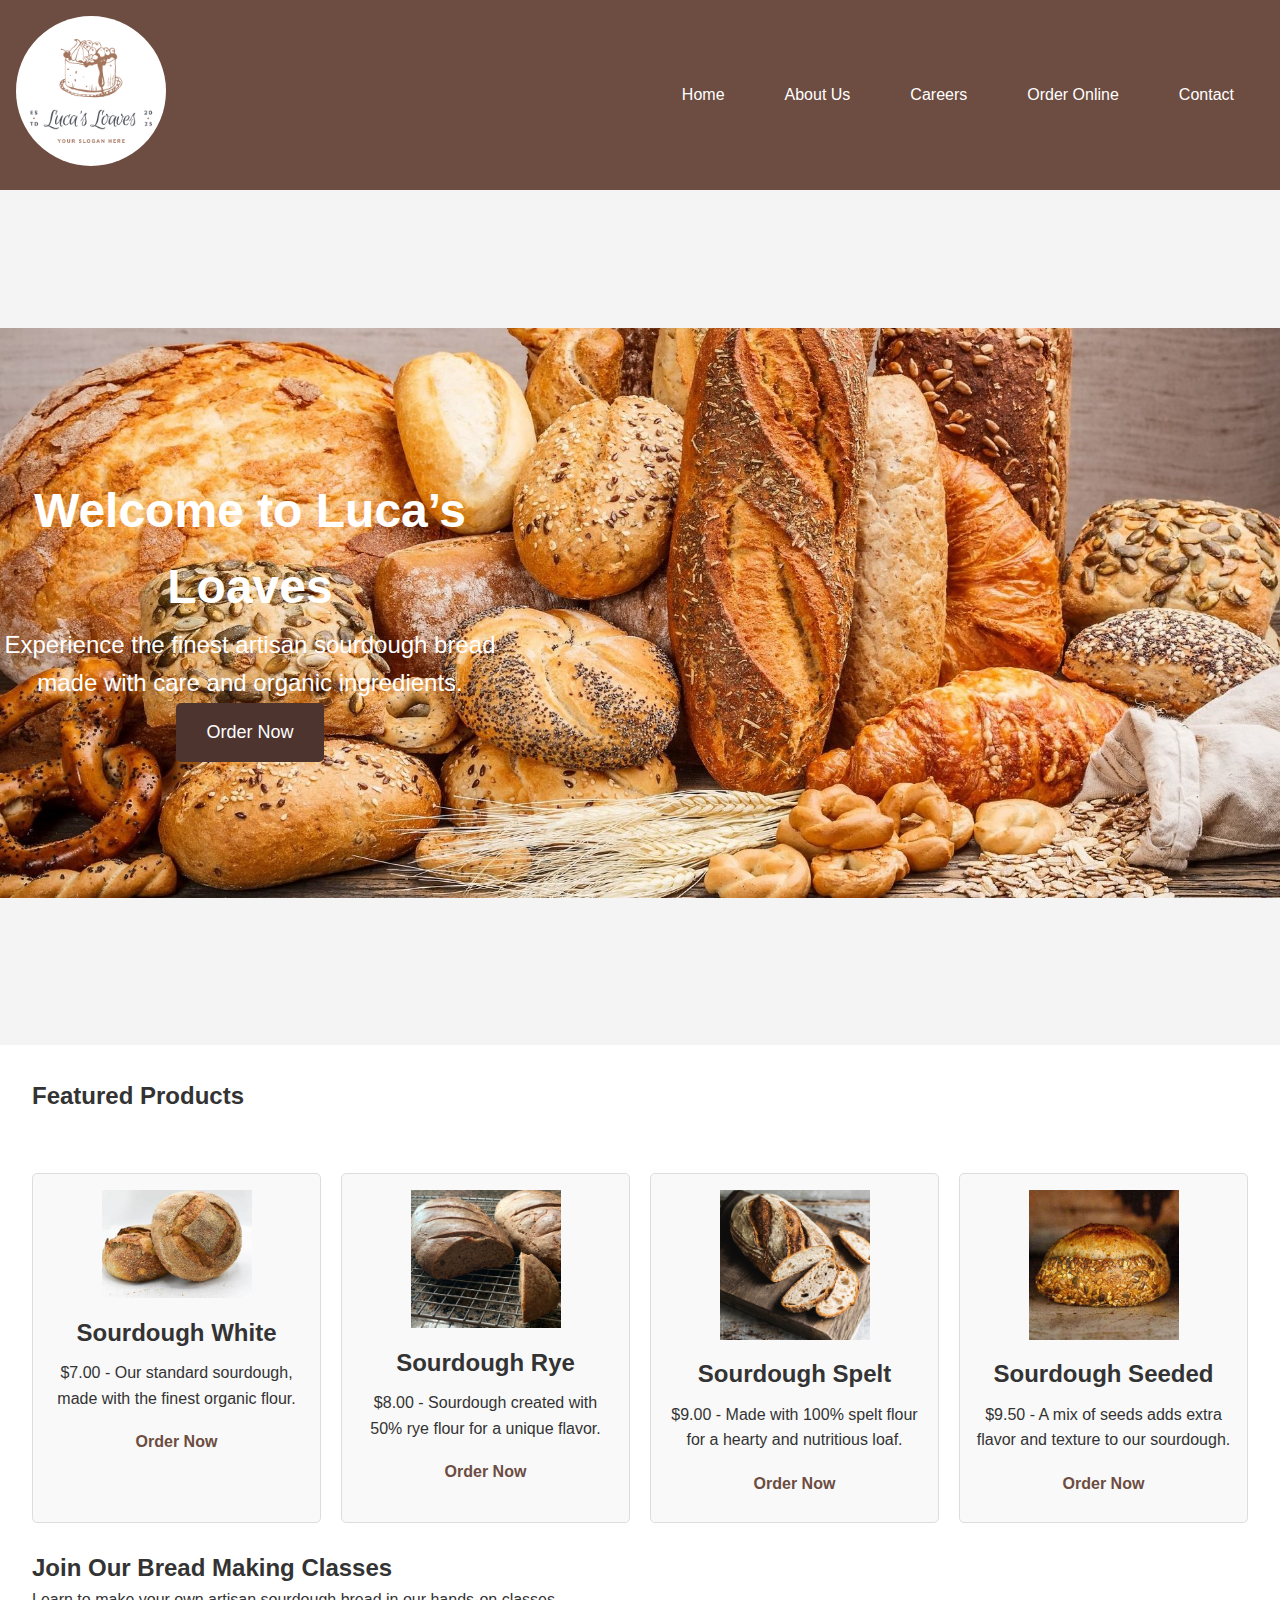
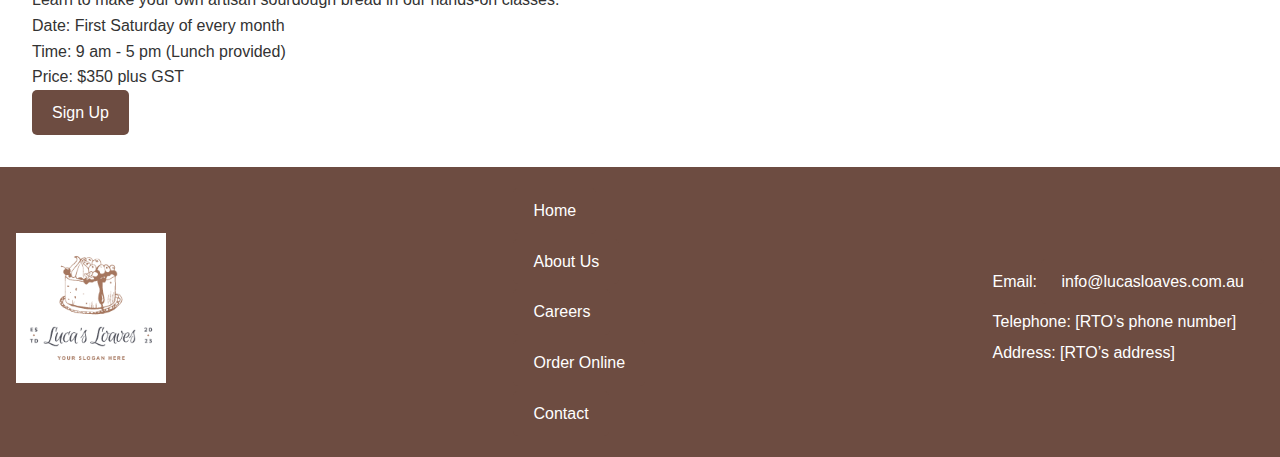
<file: index.html>
<!DOCTYPE html>
<html lang="en">
<head>
    <meta charset="UTF-8">
    <meta name="viewport" content="width=device-width, initial-scale=1.0">
    <title>Luca’s Loaves - Artisan Bread</title>
    <link rel="stylesheet" href="styles.css">
    <script defer src="scripts.js"></script>
</head>
<body>
    <header>
        <nav>
            <div class="logo">
                <img src="images/logo.png" alt="Luca’s Loaves Logo" class="logo-img">
            </div>
            <ul>
                <li><a href="index.html" class="btn">Home</a></li>
                <li><a href="about.html" class="btn">About Us</a></li>
                <li><a href="careers.html" class="btn">Careers</a></li>
                <li><a href="order.html" class="btn">Order Online</a></li>
                <li><a href="contact.html" class="btn">Contact</a></li>
            </ul>
        </nav>
        <section class="hero">
            <div class="hero-image">
                <img src="images/hero-bread.jpg" alt="Artisan Bread" class="hero-img">
            </div>
            <div class="hero-text">
                <h1>Welcome to Luca’s Loaves</h1>
                <p>Experience the finest artisan sourdough bread made with care and organic ingredients.</p>
                <a href="order.html" class="btn">Order Now</a>
            </div>
        </section>
    </header>
    <main>
        <h2>Featured Products</h2><br>
        <section class="featured-products">
            <div class="product-grid">
                <div class="product-card">
                    <img src="images/sourdough-white.jpeg" alt="Sourdough White" class="product-img">
                    <h3>Sourdough White</h3>
                    <p>$7.00 - Our standard sourdough, made with the finest organic flour.</p>
                    <a href="order.html" class="btn">Order Now</a>
                </div>
                <div class="product-card">
                    <img src="images/sourdough-rye.jpeg" alt="Sourdough Rye" class="product-img">
                    <h3>Sourdough Rye</h3>
                    <p>$8.00 - Sourdough created with 50% rye flour for a unique flavor.</p>
                    <a href="order.html" class="btn">Order Now</a>
                </div>
                <div class="product-card">
                    <img src="images/sourdough-spelt.jpg" alt="Sourdough Spelt" class="product-img">
                    <h3>Sourdough Spelt</h3>
                    <p>$9.00 - Made with 100% spelt flour for a hearty and nutritious loaf.</p>
                    <a href="order.html" class="btn">Order Now</a>
                </div>
                <div class="product-card">
                    <img src="images/sourdough-seeded.jpeg" alt="Sourdough Seeded" class="product-img">
                    <h3>Sourdough Seeded</h3>
                    <p>$9.50 - A mix of seeds adds extra flavor and texture to our sourdough.</p>
                    <a href="order.html" class="btn">Order Now</a>
                </div>
            </div>
        </section><br>
        <h2>Join Our Bread Making Classes</h2>
        <section class="classes">
            <p>Learn to make your own artisan sourdough bread in our hands-on classes.</p>
            <div class="class-details">
                <p>Date: First Saturday of every month</p>
                <p>Time: 9 am - 5 pm (Lunch provided)</p>
                <p>Price: $350 plus GST</p>
                <a href="contact.html" class="btn">Sign Up</a>
            </div>
        </section>
    </main>
    <footer>
        <div class="footer-content">
            <div class="footer-logo">
                <img src="images/logo.png" alt="Luca’s Loaves Footer Logo" class="logo-img">
            </div>
            <div class="footer-links">
                <ul>
                    <li><a href="index.html" class="btn">Home</a></li>
                    <li><a href="about.html" class="btn">About Us</a></li>
                    <li><a href="careers.html" class="btn">Careers</a></li>
                    <li><a href="order.html" class="btn">Order Online</a></li>
                    <li><a href="contact.html" class="btn">Contact</a></li>
                </ul>
            </div>
            <div class="footer-contact">
                <p>Email: <a href="mailto:info@lucasloaves.com.au" class="btn">info@lucasloaves.com.au</a></p>
                <p>Telephone: [RTO’s phone number]</p>
                <p>Address: [RTO’s address]</p>
            </div>
        </div>
    </footer>
</body>
</html>
</file>
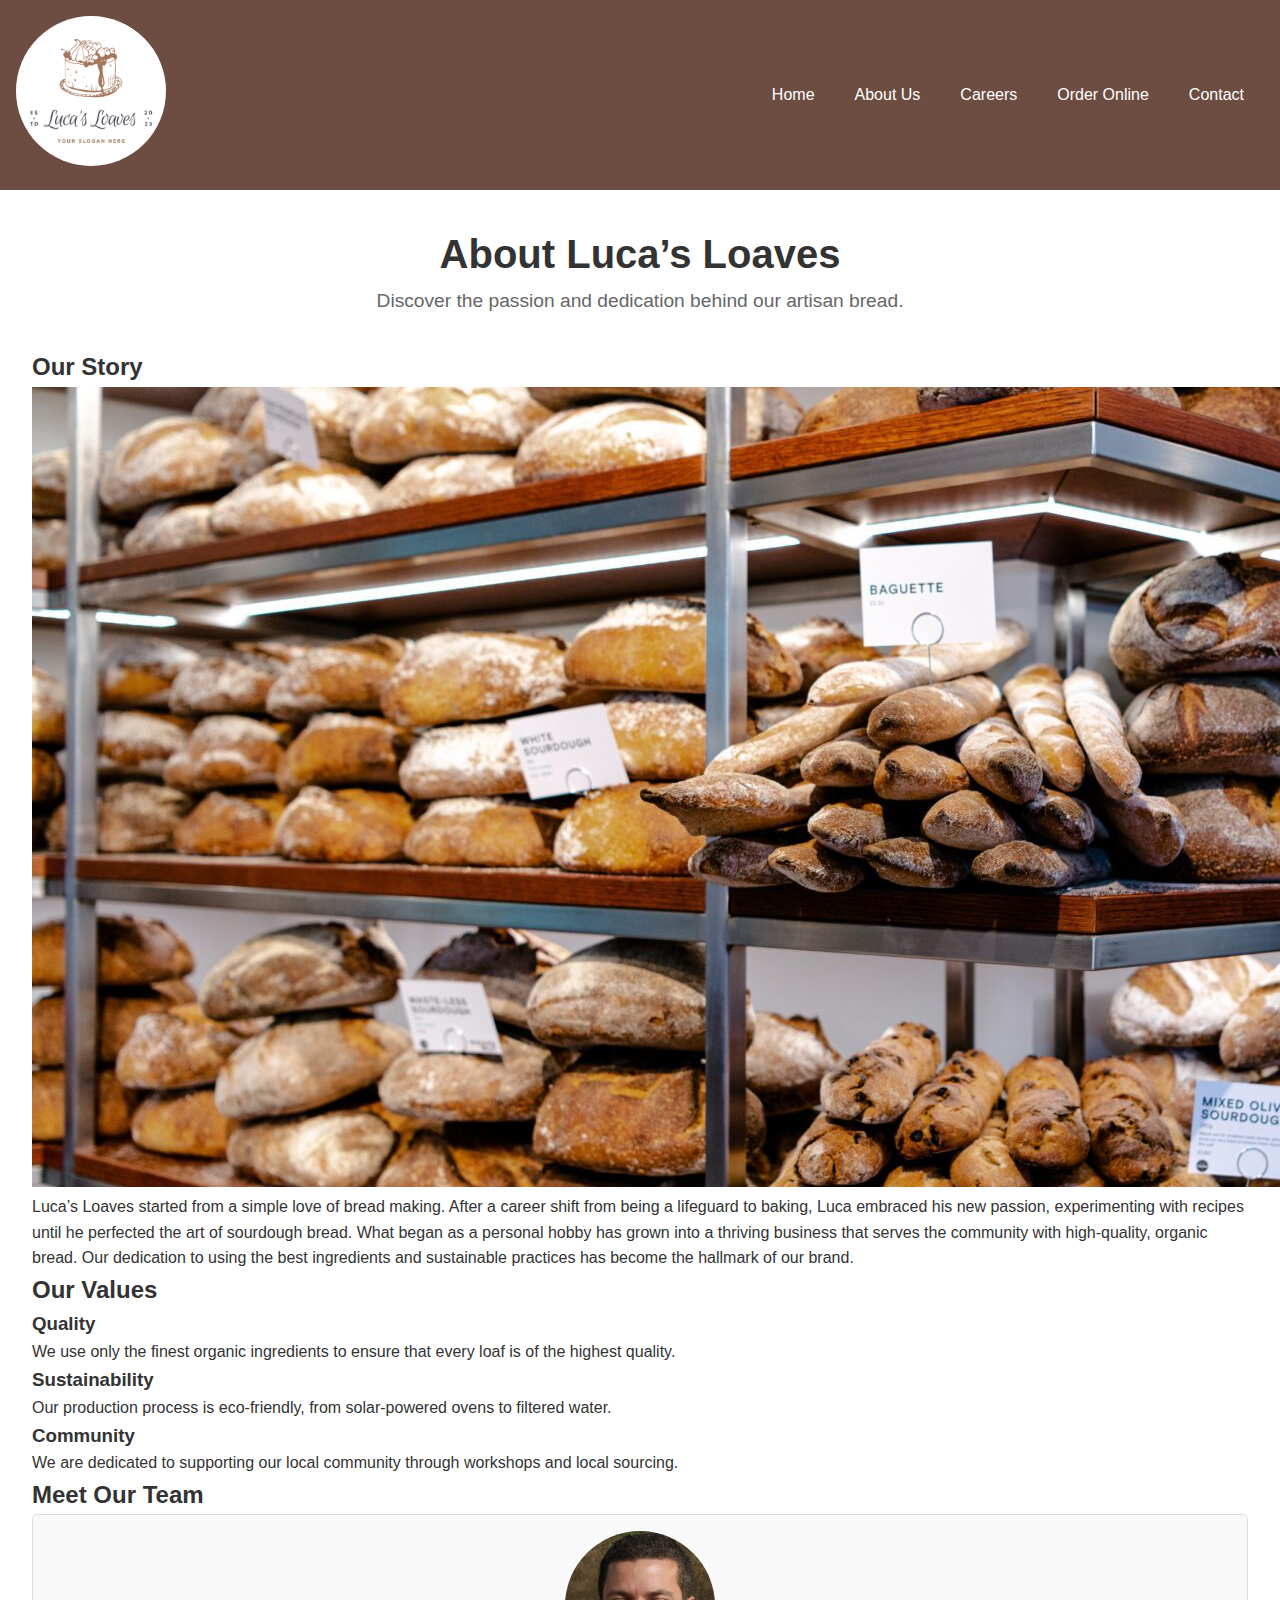
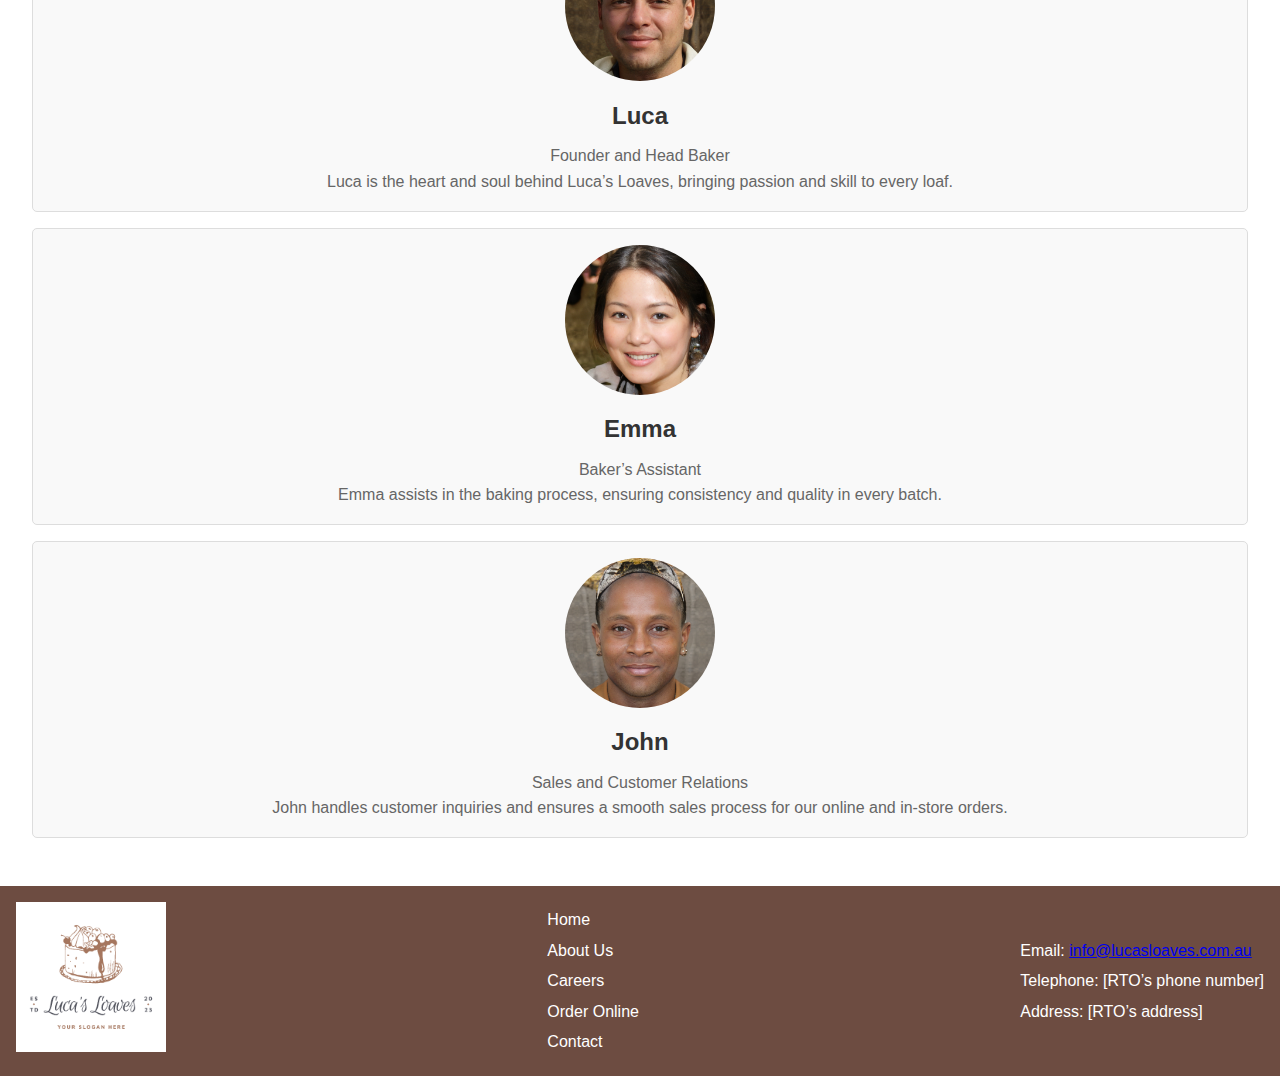
<file: about.html>
<!DOCTYPE html>
<html lang="en">
<head>
    <meta charset="UTF-8">
    <meta name="viewport" content="width=device-width, initial-scale=1.0">
    <title>About Us - Luca’s Loaves</title>
    <link rel="stylesheet" href="styles.css">
    <script defer src="scripts.js"></script>
</head>
<body>
    <header>
        <nav>
            <div class="logo">
                <img src="images/logo.png" alt="Luca’s Loaves Logo">
            </div>
            <ul>
                <li><a href="index.html">Home</a></li>
                <li><a href="about.html">About Us</a></li>
                <li><a href="careers.html">Careers</a></li>
                <li><a href="order.html">Order Online</a></li>
                <li><a href="contact.html">Contact</a></li>
            </ul>
        </nav>
    </header>
    <main>
        <section class="about-us">
            <div class="about-header">
                <h1>About Luca’s Loaves</h1>
                <p>Discover the passion and dedication behind our artisan bread.</p>
            </div>
            <section class="our-story">
                <h2>Our Story</h2>
                <div class="story-content">
                    <img src="images/lucas-story.jpg" alt="Luca's Story">
                    <p>Luca’s Loaves started from a simple love of bread making. After a career shift from being a lifeguard to baking, Luca embraced his new passion, experimenting with recipes until he perfected the art of sourdough bread. What began as a personal hobby has grown into a thriving business that serves the community with high-quality, organic bread. Our dedication to using the best ingredients and sustainable practices has become the hallmark of our brand.</p>
                </div>
            </section>
            <section class="our-values">
                <h2>Our Values</h2>
                <div class="values-content">
                    <div class="value">
                        <h3>Quality</h3>
                        <p>We use only the finest organic ingredients to ensure that every loaf is of the highest quality.</p>
                    </div>
                    <div class="value">
                        <h3>Sustainability</h3>
                        <p>Our production process is eco-friendly, from solar-powered ovens to filtered water.</p>
                    </div>
                    <div class="value">
                        <h3>Community</h3>
                        <p>We are dedicated to supporting our local community through workshops and local sourcing.</p>
                    </div>
                </div>
            </section>
            <section class="our-team">
                <h2>Meet Our Team</h2>
                <div class="team-grid">
                    <div class="team-member">
                        <img src="images/lucas.jpeg" alt="Luca">
                        <h3>Luca</h3>
                        <p>Founder and Head Baker</p>
                        <p>Luca is the heart and soul behind Luca’s Loaves, bringing passion and skill to every loaf.</p>
                    </div>
                    <div class="team-member">
                        <img src="images/emma.jpeg" alt="Emma">
                        <h3>Emma</h3>
                        <p>Baker’s Assistant</p>
                        <p>Emma assists in the baking process, ensuring consistency and quality in every batch.</p>
                    </div>
                    <div class="team-member">
                        <img src="images/john.jpeg" alt="John">
                        <h3>John</h3>
                        <p>Sales and Customer Relations</p>
                        <p>John handles customer inquiries and ensures a smooth sales process for our online and in-store orders.</p>
                    </div>
                </div>
            </section>
        </section>
    </main>
    <footer>
        <div class="footer-content">
            <div class="footer-logo">
                <img src="images/logo.png" alt="Luca’s Loaves Footer Logo">
            </div>
            <div class="footer-links">
                <ul>
                    <li><a href="index.html">Home</a></li>
                    <li><a href="about.html">About Us</a></li>
                    <li><a href="careers.html">Careers</a></li>
                    <li><a href="order.html">Order Online</a></li>
                    <li><a href="contact.html">Contact</a></li>
                </ul>
            </div>
            <div class="footer-contact">
                <p>Email: <a href="mailto:info@lucasloaves.com.au">info@lucasloaves.com.au</a></p>
                <p>Telephone: [RTO’s phone number]</p>
                <p>Address: [RTO’s address]</p>
            </div>
        </div>
    </footer>
</body>
</html>
</file>
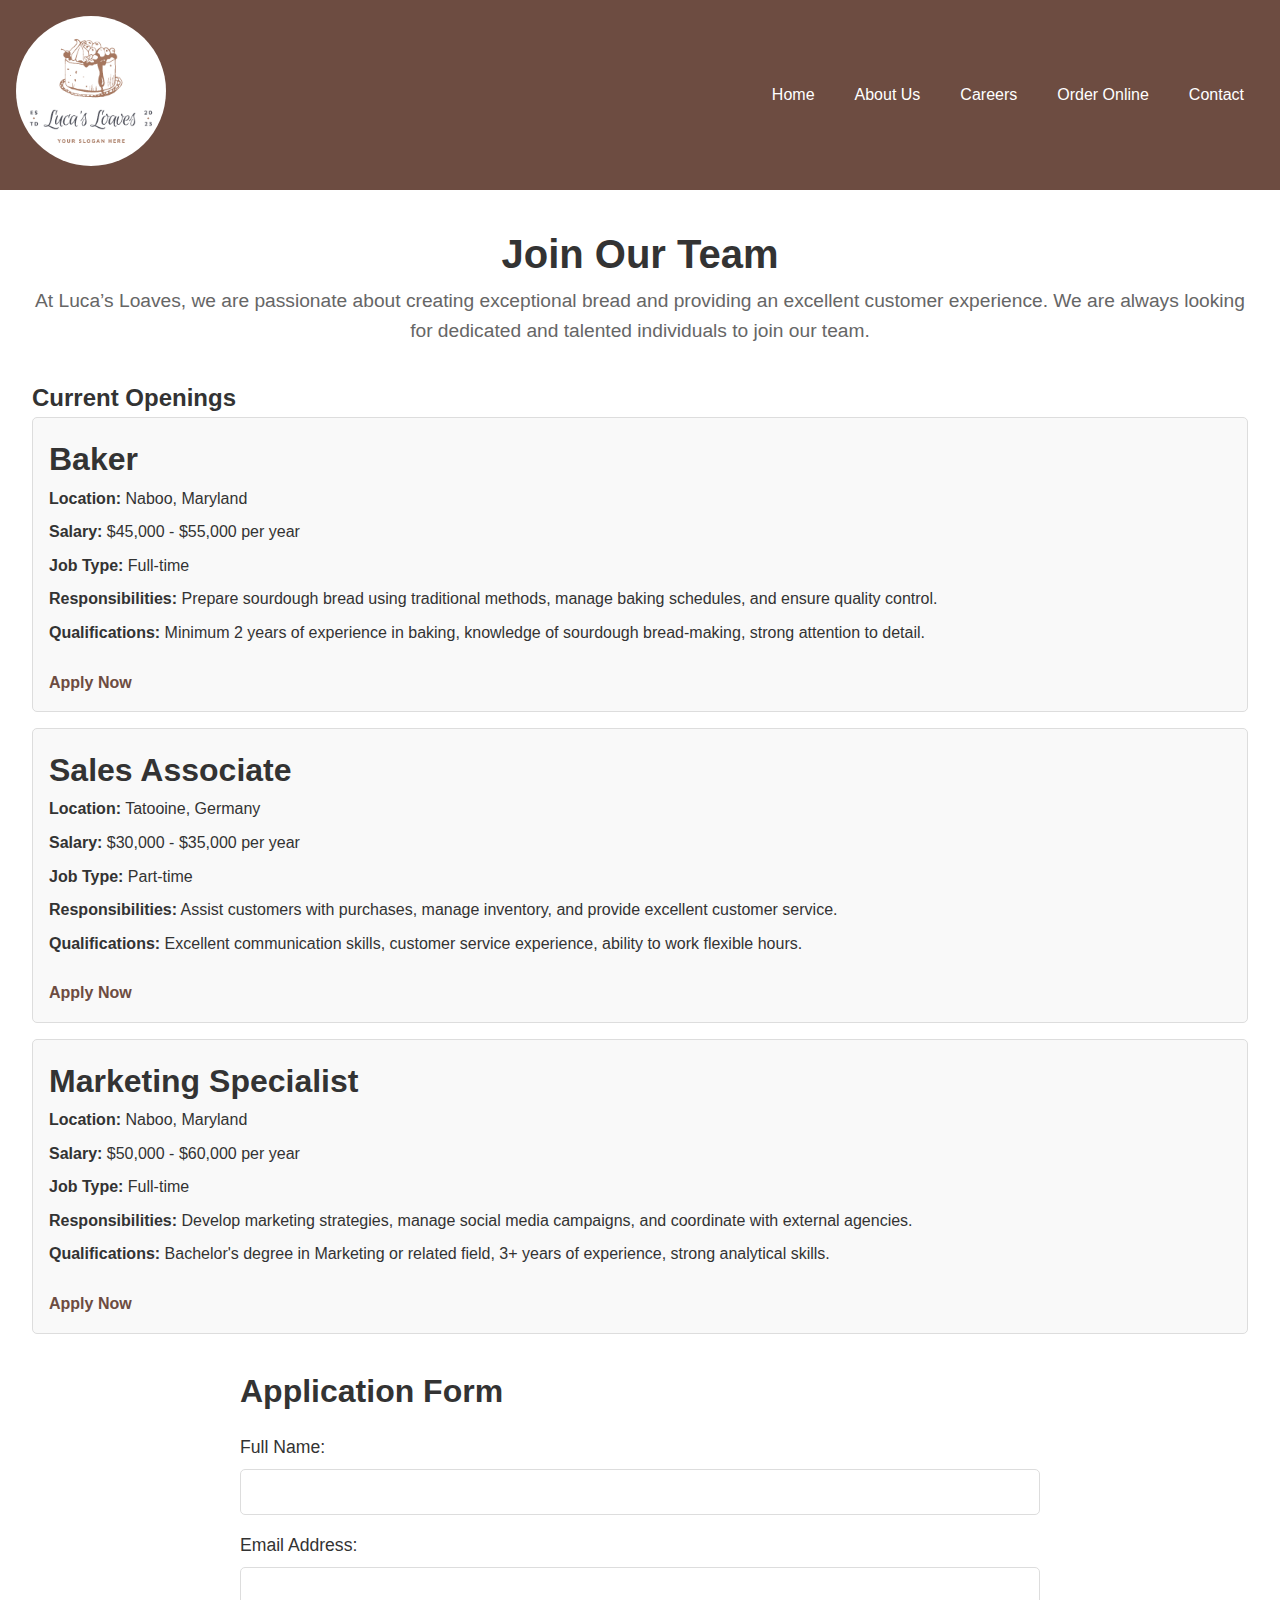
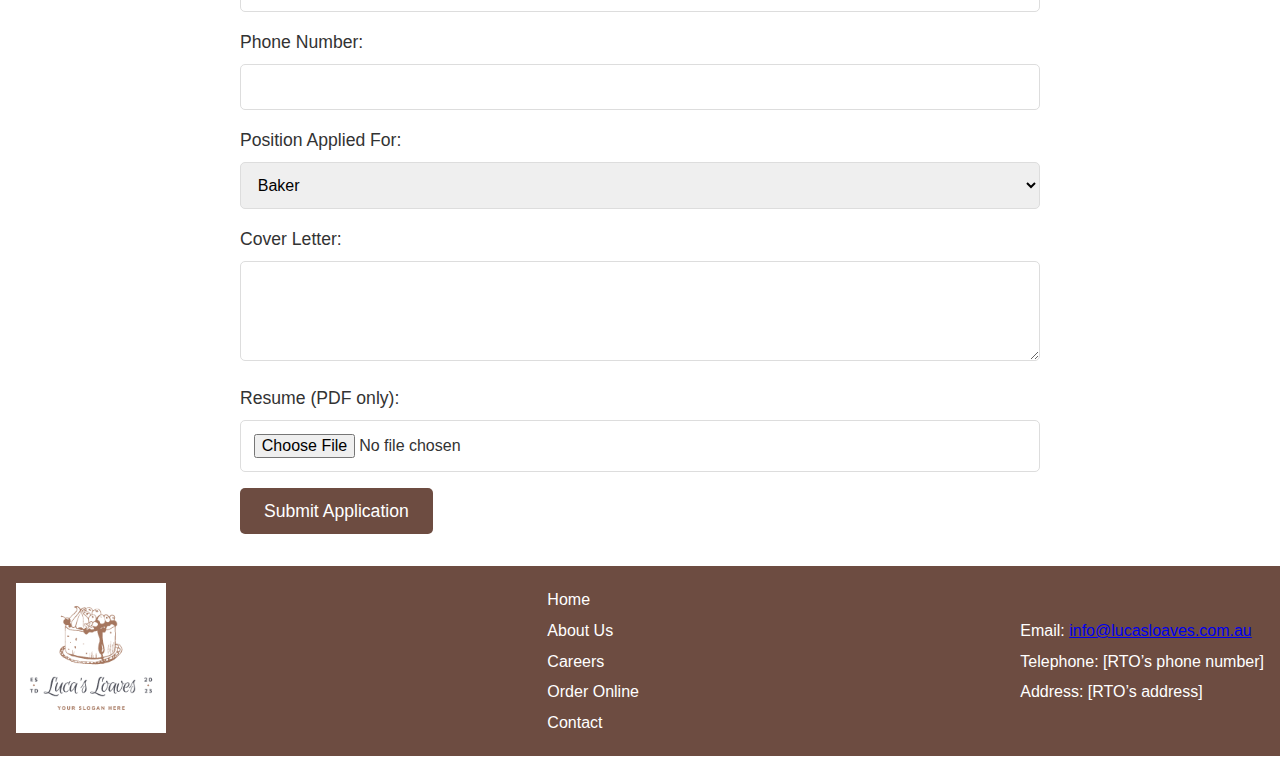
<file: careers.html>
<!DOCTYPE html>
<html lang="en">
<head>
    <meta charset="UTF-8">
    <meta name="viewport" content="width=device-width, initial-scale=1.0">
    <title>Careers - Luca’s Loaves</title>
    <link rel="stylesheet" href="styles.css">
    <script defer src="scripts.js"></script>
</head>
<body>
    <header>
        <nav>
            <div class="logo">
                <img src="images/logo.png" alt="Luca’s Loaves Logo">
            </div>
            <ul>
                <li><a href="index.html">Home</a></li>
                <li><a href="about.html">About Us</a></li>
                <li><a href="careers.html">Careers</a></li>
                <li><a href="order.html">Order Online</a></li>
                <li><a href="contact.html">Contact</a></li>
            </ul>
        </nav>
    </header>
    <main>
        <section class="careers">
            <div class="careers-header">
                <h1>Join Our Team</h1>
                <p>At Luca’s Loaves, we are passionate about creating exceptional bread and providing an excellent customer experience. We are always looking for dedicated and talented individuals to join our team.</p>
            </div>
            <section class="job-listings">
                <h2>Current Openings</h2>
                <div class="job">
                    <h3>Baker</h3>
                    <p><strong>Location:</strong> Naboo, Maryland</p>
                    <p><strong>Salary:</strong> $45,000 - $55,000 per year</p>
                    <p><strong>Job Type:</strong> Full-time</p>
                    <p><strong>Responsibilities:</strong> Prepare sourdough bread using traditional methods, manage baking schedules, and ensure quality control.</p>
                    <p><strong>Qualifications:</strong> Minimum 2 years of experience in baking, knowledge of sourdough bread-making, strong attention to detail.</p>
                    <a href="#apply-form" class="apply-link">Apply Now</a>
                </div>
                <div class="job">
                    <h3>Sales Associate</h3>
                    <p><strong>Location:</strong> Tatooine, Germany</p>
                    <p><strong>Salary:</strong> $30,000 - $35,000 per year</p>
                    <p><strong>Job Type:</strong> Part-time</p>
                    <p><strong>Responsibilities:</strong> Assist customers with purchases, manage inventory, and provide excellent customer service.</p>
                    <p><strong>Qualifications:</strong> Excellent communication skills, customer service experience, ability to work flexible hours.</p>
                    <a href="#apply-form" class="apply-link">Apply Now</a>
                </div>
                <div class="job">
                    <h3>Marketing Specialist</h3>
                    <p><strong>Location:</strong> Naboo, Maryland</p>
                    <p><strong>Salary:</strong> $50,000 - $60,000 per year</p>
                    <p><strong>Job Type:</strong> Full-time</p>
                    <p><strong>Responsibilities:</strong> Develop marketing strategies, manage social media campaigns, and coordinate with external agencies.</p>
                    <p><strong>Qualifications:</strong> Bachelor's degree in Marketing or related field, 3+ years of experience, strong analytical skills.</p>
                    <a href="#apply-form" class="apply-link">Apply Now</a>
                </div>
            </section>
            <section id="apply-form" class="application-form">
                <h2>Application Form</h2>
                <form action="/submit_application" method="post" id="jobApplicationForm" enctype="multipart/form-data">
                    <div class="form-group">
                        <label for="fullName">Full Name:</label>
                        <input type="text" id="fullName" name="fullName" required>
                    </div>
                    <div class="form-group">
                        <label for="email">Email Address:</label>
                        <input type="email" id="email" name="email" required>
                    </div>
                    <div class="form-group">
                        <label for="phone">Phone Number:</label>
                        <input type="tel" id="phone" name="phone" required>
                    </div>
                    <div class="form-group">
                        <label for="position">Position Applied For:</label>
                        <select id="position" name="position" required>
                            <option value="baker">Baker</option>
                            <option value="sales_associate">Sales Associate</option>
                            <option value="marketing_specialist">Marketing Specialist</option>
                        </select>
                    </div>
                    <div class="form-group">
                        <label for="coverLetter">Cover Letter:</label>
                        <textarea id="coverLetter" name="coverLetter" rows="4" required></textarea>
                    </div>
                    <div class="form-group">
                        <label for="resume">Resume (PDF only):</label>
                        <input type="file" id="resume" name="resume" accept=".pdf" required>
                    </div>
                    <button type="submit">Submit Application</button>
                </form>
            </section>
        </section>
    </main>
    <footer>
        <div class="footer-content">
            <div class="footer-logo">
                <img src="images/logo.png" alt="Luca’s Loaves Footer Logo">
            </div>
            <div class="footer-links">
                <ul>
                    <li><a href="index.html">Home</a></li>
                    <li><a href="about.html">About Us</a></li>
                    <li><a href="careers.html">Careers</a></li>
                    <li><a href="order.html">Order Online</a></li>
                    <li><a href="contact.html">Contact</a></li>
                </ul>
            </div>
            <div class="footer-contact">
                <p>Email: <a href="mailto:info@lucasloaves.com.au">info@lucasloaves.com.au</a></p>
                <p>Telephone: [RTO’s phone number]</p>
                <p>Address: [RTO’s address]</p>
            </div>
        </div>
    </footer>
</body>
</html>
</file>
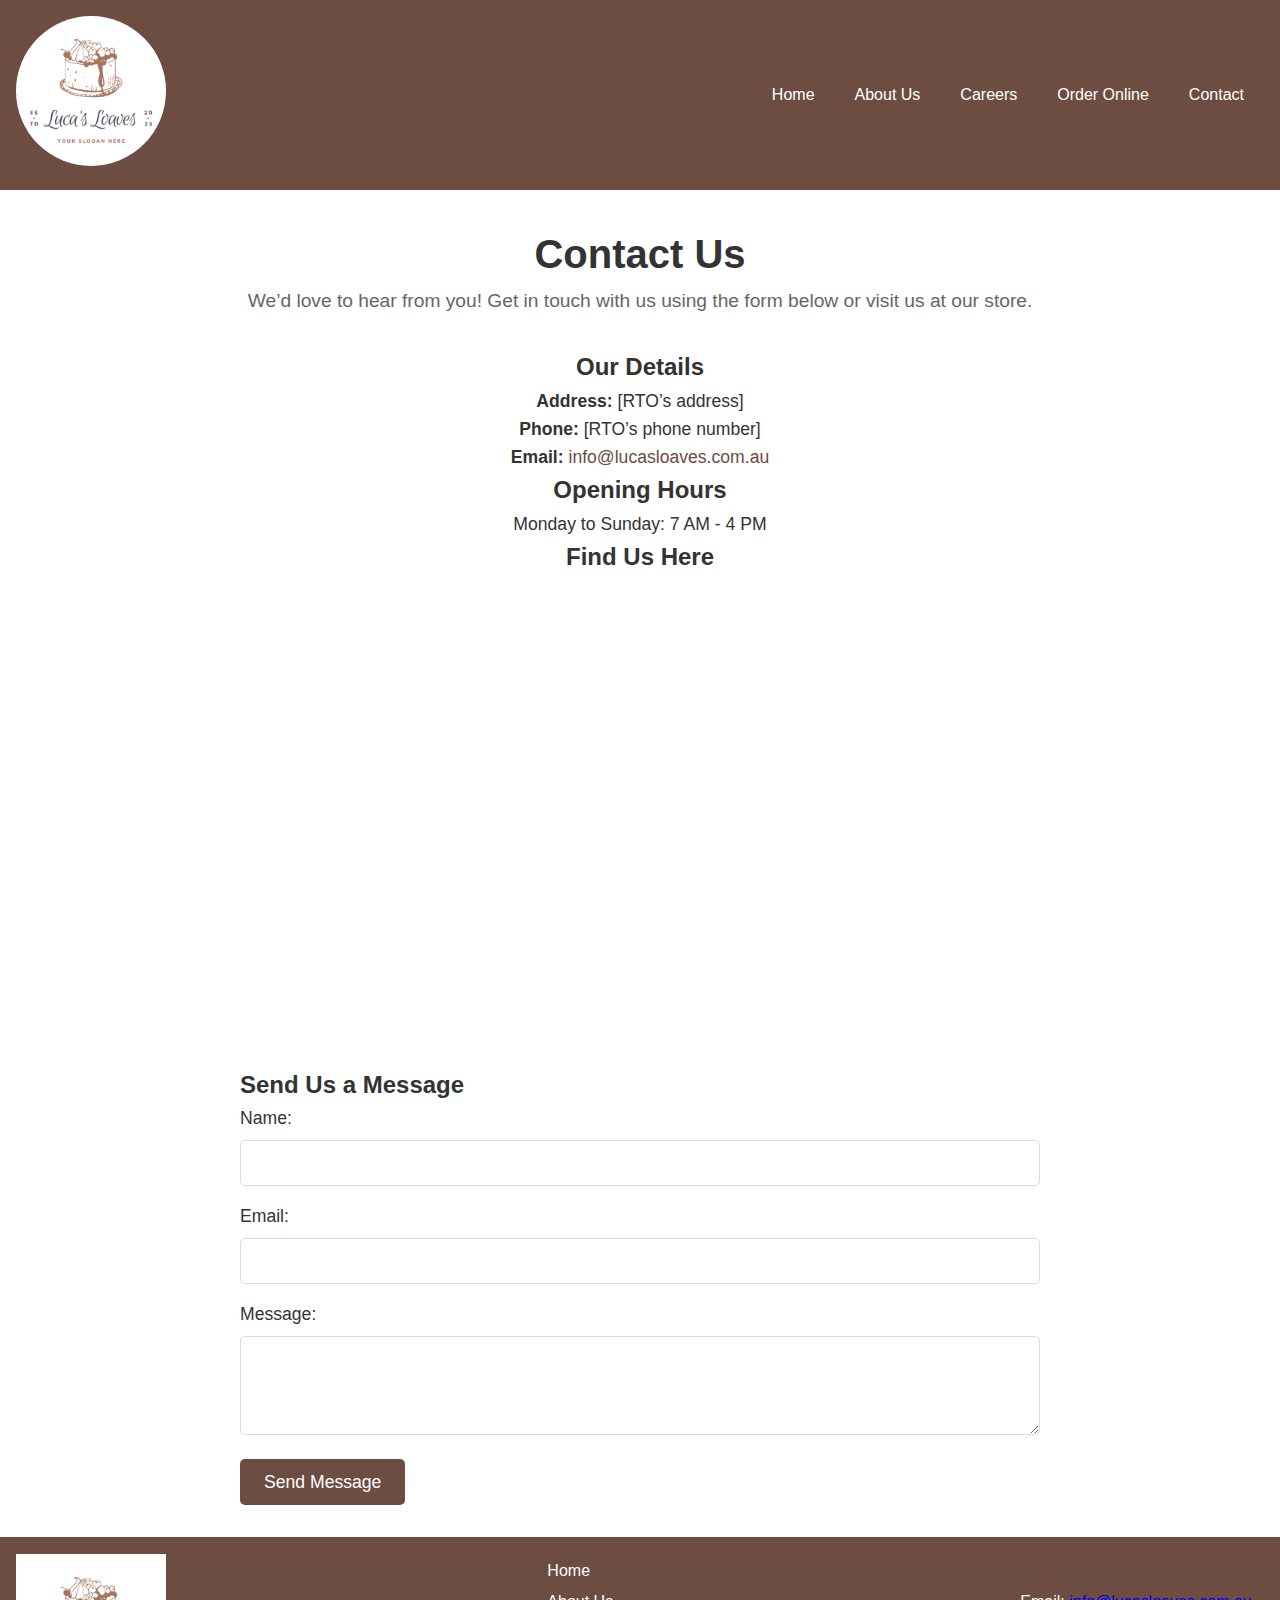
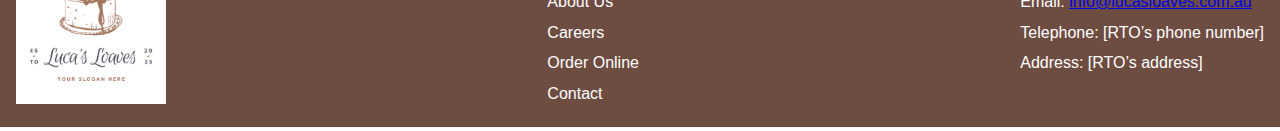
<file: contact.html>
<!DOCTYPE html>
<html lang="en">
<head>
    <meta charset="UTF-8">
    <meta name="viewport" content="width=device-width, initial-scale=1.0">
    <title>Contact Us - Luca’s Loaves</title>
    <link rel="stylesheet" href="styles.css">
    <script defer src="scripts.js"></script>
</head>
<body>
    <header>
        <nav>
            <div class="logo">
                <img src="images/logo.png" alt="Luca’s Loaves Logo">
            </div>
            <ul>
                <li><a href="index.html">Home</a></li>
                <li><a href="about.html">About Us</a></li>
                <li><a href="careers.html">Careers</a></li>
                <li><a href="order.html">Order Online</a></li>
                <li><a href="contact.html">Contact</a></li>
            </ul>
        </nav>
    </header>
    <main>
        <section class="contact-us">
            <div class="contact-header">
                <h1>Contact Us</h1>
                <p>We’d love to hear from you! Get in touch with us using the form below or visit us at our store.</p>
            </div>
            <section class="contact-info">
                <div class="contact-details">
                    <h2>Our Details</h2>
                    <p><strong>Address:</strong> [RTO’s address]</p>
                    <p><strong>Phone:</strong> [RTO’s phone number]</p>
                    <p><strong>Email:</strong> <a href="mailto:info@lucasloaves.com.au">info@lucasloaves.com.au</a></p>
                    <h2>Opening Hours</h2>
                    <p>Monday to Sunday: 7 AM - 4 PM</p>
                </div>
                <div class="map">
                    <h2>Find Us Here</h2>
                    <!-- Replace the src with your Google Maps embed link -->
                    <iframe src="https://www.google.com/maps/embed?pb=!1m18!1m12!1m3!1d3153.037212062435!2d-122.4194187846813!3d37.77492927975968!2m3!1f0!2f0!3f0!3m2!1i1024!2i768!4f13.1!3m3!1m2!1s0x8085809e5d6c7f71%3A0x12a58f8eaf7d2d87!2sSan%20Francisco%2C%20CA%2094104!5e0!3m2!1sen!2sus!4v1595861135478!5m2!1sen!2sus" width="100%" height="450" style="border:0;" allowfullscreen="" loading="lazy"></iframe>
                </div>
            </section>
            <section class="contact-form">
                <h2>Send Us a Message</h2>
                <form action="/submit_contact" method="post" id="contactForm">
                    <div class="form-group">
                        <label for="name">Name:</label>
                        <input type="text" id="name" name="name" required>
                    </div>
                    <div class="form-group">
                        <label for="email">Email:</label>
                        <input type="email" id="email" name="email" required>
                    </div>
                    <div class="form-group">
                        <label for="message">Message:</label>
                        <textarea id="message" name="message" rows="4" required></textarea>
                    </div>
                    <button type="submit">Send Message</button>
                </form>
            </section>
        </section>
    </main>
    <footer>
        <div class="footer-content">
            <div class="footer-logo">
                <img src="images/logo.png" alt="Luca’s Loaves Footer Logo">
            </div>
            <div class="footer-links">
                <ul>
                    <li><a href="index.html">Home</a></li>
                    <li><a href="about.html">About Us</a></li>
                    <li><a href="careers.html">Careers</a></li>
                    <li><a href="order.html">Order Online</a></li>
                    <li><a href="contact.html">Contact</a></li>
                </ul>
            </div>
            <div class="footer-contact">
                <p>Email: <a href="mailto:info@lucasloaves.com.au">info@lucasloaves.com.au</a></p>
                <p>Telephone: [RTO’s phone number]</p>
                <p>Address: [RTO’s address]</p>
            </div>
        </div>
    </footer>
</body>
</html>
</file>
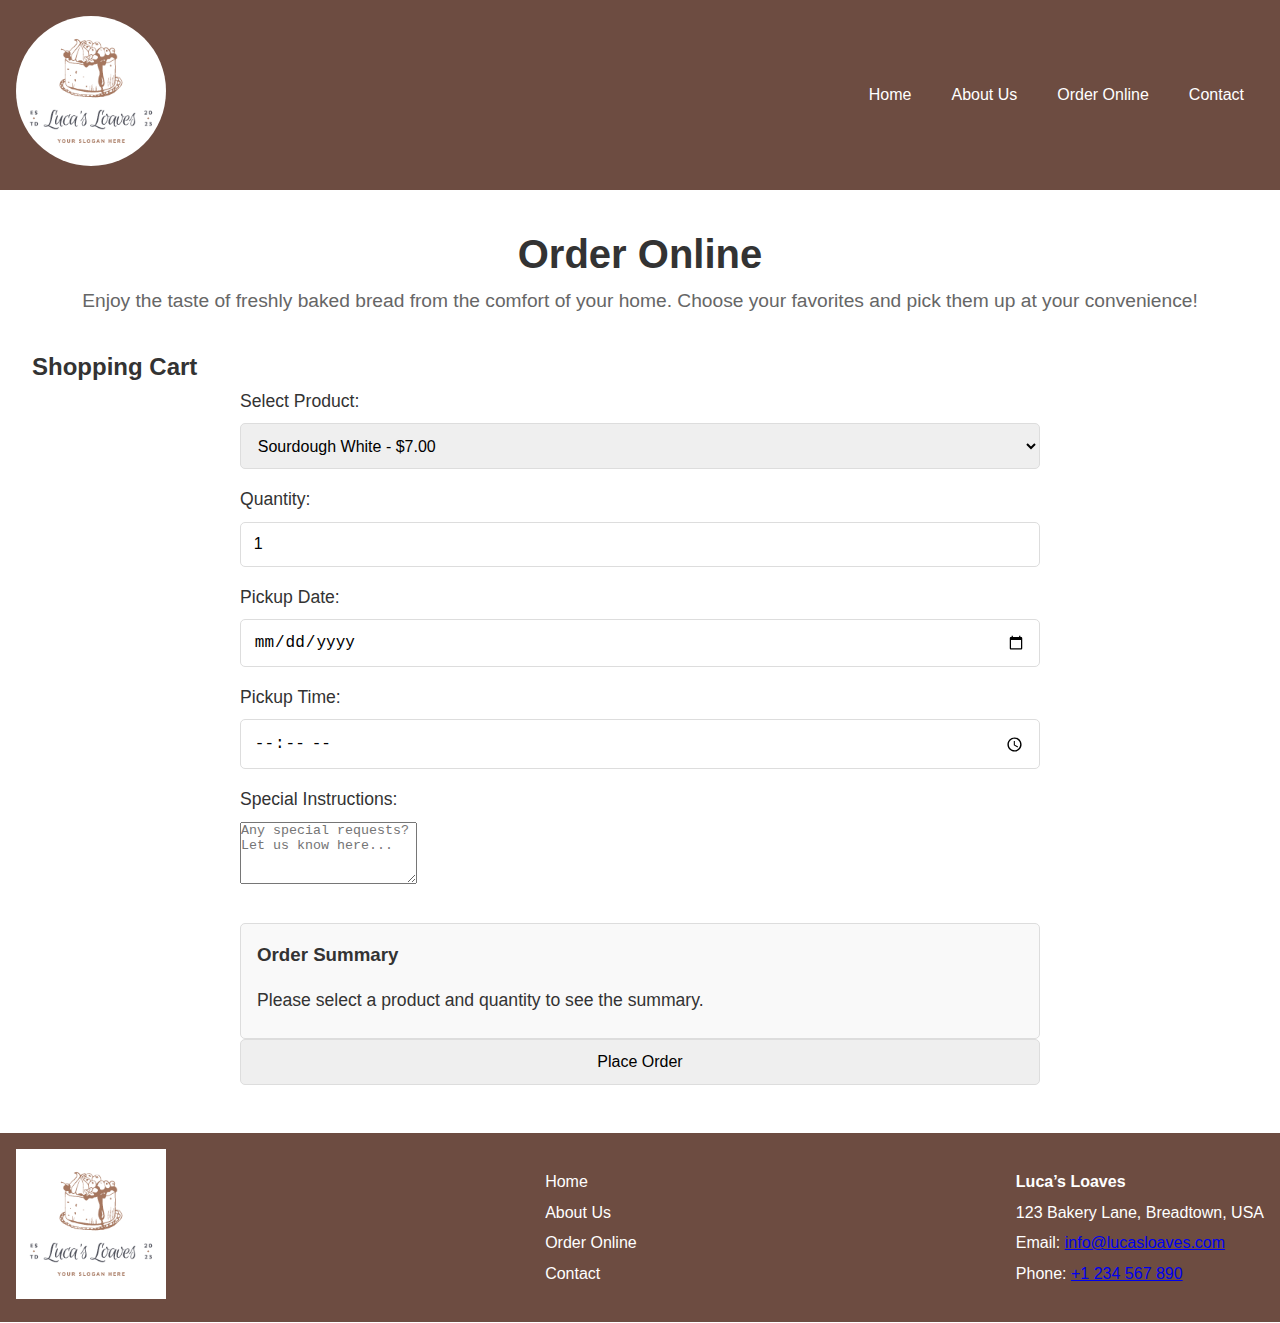
<file: order.html>
<!DOCTYPE html>
<html lang="en">
<head>
    <meta charset="UTF-8">
    <meta name="viewport" content="width=device-width, initial-scale=1.0">
    <title>Order Online - Luca’s Loaves</title>
    <link rel="stylesheet" type="text/css" href="styles.css">
</head>
<body>
    <header>
        <nav>
            <div class="logo">
                <img src="images/logo.png" alt="Luca’s Loaves Logo" class="logo-img">
            </div>
            <ul>
                <li><a href="index.php">Home</a></li>
                <li><a href="about.html">About Us</a></li>
                <li><a href="order.html" class="active">Order Online</a></li>
                <li><a href="contact.html">Contact</a></li>
            </ul>
        </nav>
    </header>
    
    <main>
        <section class="order-online-header">
            <h1>Order Online</h1>
            <p>Enjoy the taste of freshly baked bread from the comfort of your home. Choose your favorites and pick them up at your convenience!</p>
        </section>

        <section class="shopping-cart">
            <h2>Shopping Cart</h2>
            <form action="process_order.php" method="post" class="order-form">
                
                <!-- Product Selection -->
                <div class="form-group">
                    <label for="product">Select Product:</label>
                    <select id="product" name="product" class="form-control" required>
                        <option value="white">Sourdough White - $7.00</option>
                        <option value="rye">Sourdough Rye - $8.00</option>
                        <option value="spelt">Sourdough Spelt - $9.00</option>
                        <option value="seeded">Sourdough Seeded - $9.50</option>
                    </select>
                </div>

                <!-- Quantity Selection -->
                <div class="form-group">
                    <label for="quantity">Quantity:</label>
                    <input type="number" id="quantity" name="quantity" min="1" value="1" class="form-control" required>
                </div>

                <!-- Pickup Date -->
                <div class="form-group">
                    <label for="pickup_date">Pickup Date:</label>
                    <input type="date" id="pickup_date" name="pickup_date" class="form-control" required>
                </div>

                <!-- Pickup Time -->
                <div class="form-group">
                    <label for="pickup_time">Pickup Time:</label>
                    <input type="time" id="pickup_time" name="pickup_time" class="form-control" required>
                </div>

                <!-- Special Instructions -->
                <div class="form-group">
                    <label for="instructions">Special Instructions:</label>
                    <textarea id="instructions" name="instructions" rows="4" class="form-control" placeholder="Any special requests? Let us know here..."></textarea>
                </div>

                <!-- Order Summary -->
                <div class="order-summary">
                    <h3>Order Summary</h3>
                    <p id="summary-text">Please select a product and quantity to see the summary.</p>
                </div>

                <!-- Place Order Button -->
                <div class="form-group">
                    <input type="submit" value="Place Order" class="btn">
                </div>
            </form>
        </section>
    </main>

    <footer>
        <div class="footer-content">
            <div class="footer-logo">
                <img src="images/logo.png" alt="Luca’s Loaves Logo" class="logo-img">
            </div>
            <div class="footer-links">
                <ul>
                    <li><a href="index.php">Home</a></li>
                    <li><a href="about.html">About Us</a></li>
                    <li><a href="order.html">Order Online</a></li>
                    <li><a href="contact.html">Contact</a></li>
                </ul>
            </div>
            <div class="footer-contact">
                <p><strong>Luca’s Loaves</strong></p>
                <p>123 Bakery Lane, Breadtown, USA</p>
                <p>Email: <a href="mailto:info@lucasloaves.com">info@lucasloaves.com</a></p>
                <p>Phone: <a href="tel:+1234567890">+1 234 567 890</a></p>
            </div>
        </div>
    </footer>

    <script>
        const productSelect = document.getElementById('product');
        const quantityInput = document.getElementById('quantity');
        const summaryText = document.getElementById('summary-text');

        function updateSummary() {
            const selectedProduct = productSelect.options[productSelect.selectedIndex].text;
            const quantity = quantityInput.value;
            summaryText.textContent = `${quantity} x ${selectedProduct}`;
        }

        productSelect.addEventListener('change', updateSummary);
        quantityInput.addEventListener('input', updateSummary);
    </script>
</body>
</html>
</file>
<file: styles.css>
/* General Reset */
* {
    margin: 0;
    padding: 0;
    box-sizing: border-box;
}

body {
    font-family: Arial, sans-serif;
    color: #333;
    line-height: 1.6;
}

header {
    background-color: #f4f4f4;
}

nav {
    display: flex;
    justify-content: space-between;
    align-items: center;
    padding: 1rem;
    background-color: #6d4c41; /* Dark brown */
}

/* Navigation Logo */
nav .logo img {
    width: 150px;
    height: 150px; /* Ensure the logo is a square */
    border-radius: 50%; /* Make the logo circular */
    object-fit: cover; /* Ensure the image fits well within the circle */
}


nav ul {
    display: flex;
    list-style: none;
}

nav ul li {
    margin: 0 10px;
}

nav ul li a {
    color: #fff;
    text-decoration: none;
    padding: 5px 10px;
}

nav ul li a:hover {
    background-color: #4e342e; /* Darker brown */
    border-radius: 5px;
}

main {
    padding: 2rem;
}

footer {
    background-color: #6d4c41;
    color: #fff;
    padding: 1rem;
}

.footer-content {
    display: flex;
    justify-content: space-between;
    align-items: center;
}

.footer-logo img {
    width: 150px;
}

.footer-links ul {
    list-style: none;
}

.footer-links ul li {
    margin: 5px 0;
}

.footer-links ul li a {
    color: #fff;
    text-decoration: none;
}

.footer-links ul li a:hover {
    text-decoration: underline;
}

.footer-contact p {
    margin: 5px 0;
}

/* Home Page */
.home-header {
    text-align: center;
    margin-bottom: 2rem;
}

.home-header h1 {
    font-size: 2.5rem;
}

.home-header p {
    font-size: 1.2rem;
    color: #666;
}

/* Featured Products Section */
.featured-products {
    display: flex;
    justify-content: center;
    margin-top: 2rem;
}

.product-grid {
    display: grid;
    grid-template-columns: repeat(4, 1fr); /* 4 columns, 1 row */
    gap: 20px;
}

.product-card {
    border: 1px solid #ddd;
    padding: 1rem;
    border-radius: 5px;
    background-color: #f9f9f9;
    text-align: center;
}

.product-card img {
    width: 100%;
    max-width: 150px; /* Adjust width for smaller images */
    height: auto;
    object-fit: cover;
    margin: 0 auto; /* Center the image horizontally */
}

.product-card h3 {
    font-size: 1.5rem;
    margin: 0.5rem 0;
}

.product-card p {
    font-size: 1rem;
    margin-bottom: 0.5rem;
}

.product-card a.btn {
    color: #6d4c41;
    font-weight: bold;
    background-color: transparent;
}

.product-card a.btn:hover {
    text-decoration: underline;
}

/* Product Selection */
.product-selection {
    display: flex;
    justify-content: space-between;
    margin-bottom: 1rem;
}

.product-option {
    text-align: center;
    width: 23%;
}

.product-option img {
    width: 100%;
    height: auto;
    border-radius: 5px;
    margin-bottom: 0.5rem;
}

.product-option span {
    display: block;
    font-size: 1rem;
    font-weight: bold;
}

/* Quantity Selector */
.quantity-selector {
    display: flex;
    align-items: center;
}

.quantity-selector button {
    padding: 0.5rem;
    border: none;
    background-color: #6d4c41;
    color: #fff;
    cursor: pointer;
    font-size: 1rem;
}

.quantity-selector button:hover {
    background-color: #4e342e;
}

.quantity-selector input {
    width: 50px;
    text-align: center;
    font-size: 1rem;
    margin: 0 0.5rem;
}

/* Payment Method */
.payment-method {
    margin-top: 1rem;
}

.payment-method label {
    display: block;
    margin-bottom: 0.5rem;
    font-size: 1rem;
}

/* Order Summary */
.order-summary {
    margin-top: 2rem;
    padding: 1rem;
    border: 1px solid #ddd;
    border-radius: 5px;
    background-color: #f9f9f9;
}

.order-summary h3 {
    margin-bottom: 1rem;
}

.order-summary p {
    margin-bottom: 0.5rem;
    font-size: 1.1rem;
}


/* About Us Page */
.about-header {
    text-align: center;
    margin-bottom: 2rem;
}

.about-header h1 {
    font-size: 2.5rem;
}

.about-header p {
    font-size: 1.2rem;
    color: #666;
}

.team-member {
    border: 1px solid #ddd;
    padding: 1rem;
    border-radius: 5px;
    margin-bottom: 1rem;
    background-color: #f9f9f9;
    text-align: center;
}

.team-member img {
    width: 150px;
    height: 150px;
    border-radius: 50%;
}

.team-member h3 {
    font-size: 1.5rem;
    margin: 0.5rem 0;
}

.team-member p {
    font-size: 1rem;
    color: #666;
}

/* Careers Page */
.careers-header {
    text-align: center;
    margin-bottom: 2rem;
}

.careers-header h1 {
    font-size: 2.5rem;
}

.careers-header p {
    font-size: 1.2rem;
    color: #666;
}

.job-listings {
    margin-bottom: 2rem;
}

.job {
    border: 1px solid #ddd;
    padding: 1rem;
    margin-bottom: 1rem;
    border-radius: 5px;
    background-color: #f9f9f9;
}

.job h3 {
    font-size: 2rem;
}

.job p {
    font-size: 1rem;
    margin-bottom: 0.5rem;
}

.apply-link {
    display: inline-block;
    margin-top: 1rem;
    color: #6d4c41;
    text-decoration: none;
    font-weight: bold;
}

.apply-link:hover {
    text-decoration: underline;
}

.application-form {
    max-width: 800px;
    margin: 0 auto;
}

.application-form h2 {
    font-size: 2rem;
    margin-bottom: 1rem;
}

.application-form .form-group {
    margin-bottom: 1rem;
}

.application-form label {
    display: block;
    font-size: 1.1rem;
    margin-bottom: 0.5rem;
}

.application-form input, .application-form textarea, .application-form select {
    width: 100%;
    padding: 0.8rem;
    border: 1px solid #ddd;
    border-radius: 5px;
    font-size: 1rem;
}

.application-form button {
    padding: 0.8rem 1.5rem;
    border: none;
    border-radius: 5px;
    background-color: #6d4c41;
    color: #fff;
    font-size: 1.1rem;
    cursor: pointer;
}

.application-form button:hover {
    background-color: #4e342e;
}

/* Order Online Page */
.order-online-header {
    text-align: center;
    margin-bottom: 2rem;
}

.order-online-header h1 {
    font-size: 2.5rem;
}

.order-online-header p {
    font-size: 1.2rem;
    color: #666;
}

.order-form {
    max-width: 800px;
    margin: 0 auto;
}

.order-form .form-group {
    margin-bottom: 1rem;
}

.order-form label {
    display: block;
    font-size: 1.1rem;
    margin-bottom: 0.5rem;
}

.order-form input, .order-form select {
    width: 100%;
    padding: 0.8rem;
    border: 1px solid #ddd;
    border-radius: 5px;
    font-size: 1rem;
}

.order-form button {
    padding: 0.8rem 1.5rem;
    border: none;
    border-radius: 5px;
    background-color: #6d4c41;
    color: #fff;
    font-size: 1.1rem;
    cursor: pointer;
}

.order-form button:hover {
    background-color: #4e342e;
}

/* Contact Page */
.contact-header {
    text-align: center;
    margin-bottom: 2rem;
}

.contact-header h1 {
    font-size: 2.5rem;
}

.contact-header p {
    font-size: 1.2rem;
    color: #666;
}

.contact-info {
    text-align: center;
    margin-bottom: 2rem;
}

.contact-info p {
    font-size: 1.1rem;
}

.contact-info a {
    color: #6d4c41;
    text-decoration: none;
}

.contact-info a:hover {
    text-decoration: underline;
}

.contact-form {
    max-width: 800px;
    margin: 0 auto;
}

.contact-form .form-group {
    margin-bottom: 1rem;
}

.contact-form label {
    display: block;
    font-size: 1.1rem;
    margin-bottom: 0.5rem;
}

.contact-form input, .contact-form textarea {
    width: 100%;
    padding: 0.8rem;
    border: 1px solid #ddd;
    border-radius: 5px;
    font-size: 1rem;
}

.contact-form button {
    padding: 0.8rem 1.5rem;
    border: none;
    border-radius: 5px;
    background-color: #6d4c41;
    color: #fff;
    font-size: 1.1rem;
    cursor: pointer;
}

.contact-form button:hover {
    background-color: #4e342e;
}

/* Buttons */
a.btn {
    display: inline-block;
    padding: 10px 20px;
    font-size: 16px;
    color: #fff;
    background-color: #6d4c41; /* Dark brown */
    text-decoration: none;
    border-radius: 5px;
    text-align: center;
}

a.btn:hover {
    background-color: #4e342e; /* Darker brown */
}

/* Hero Section */
.hero {
    display: flex;
    align-items: center;
    height: 95vh;
    position: relative;
}

.hero .hero-image img {
    width: 100%;
    height: auto;
    object-fit:fill
}

.hero .hero-text {
    position: absolute;
    text-align: center;
    color: white;
    max-width: 500px;
    z-index: 1;
}

.hero .hero-text h1 {
    font-size: 3em;
}

.hero .hero-text p {
    font-size: 1.5em;
}

.hero .hero-text a.btn {
    background-color: #4e342e;
    padding: 15px 30px;
    font-size: 18px;
}
</file>
